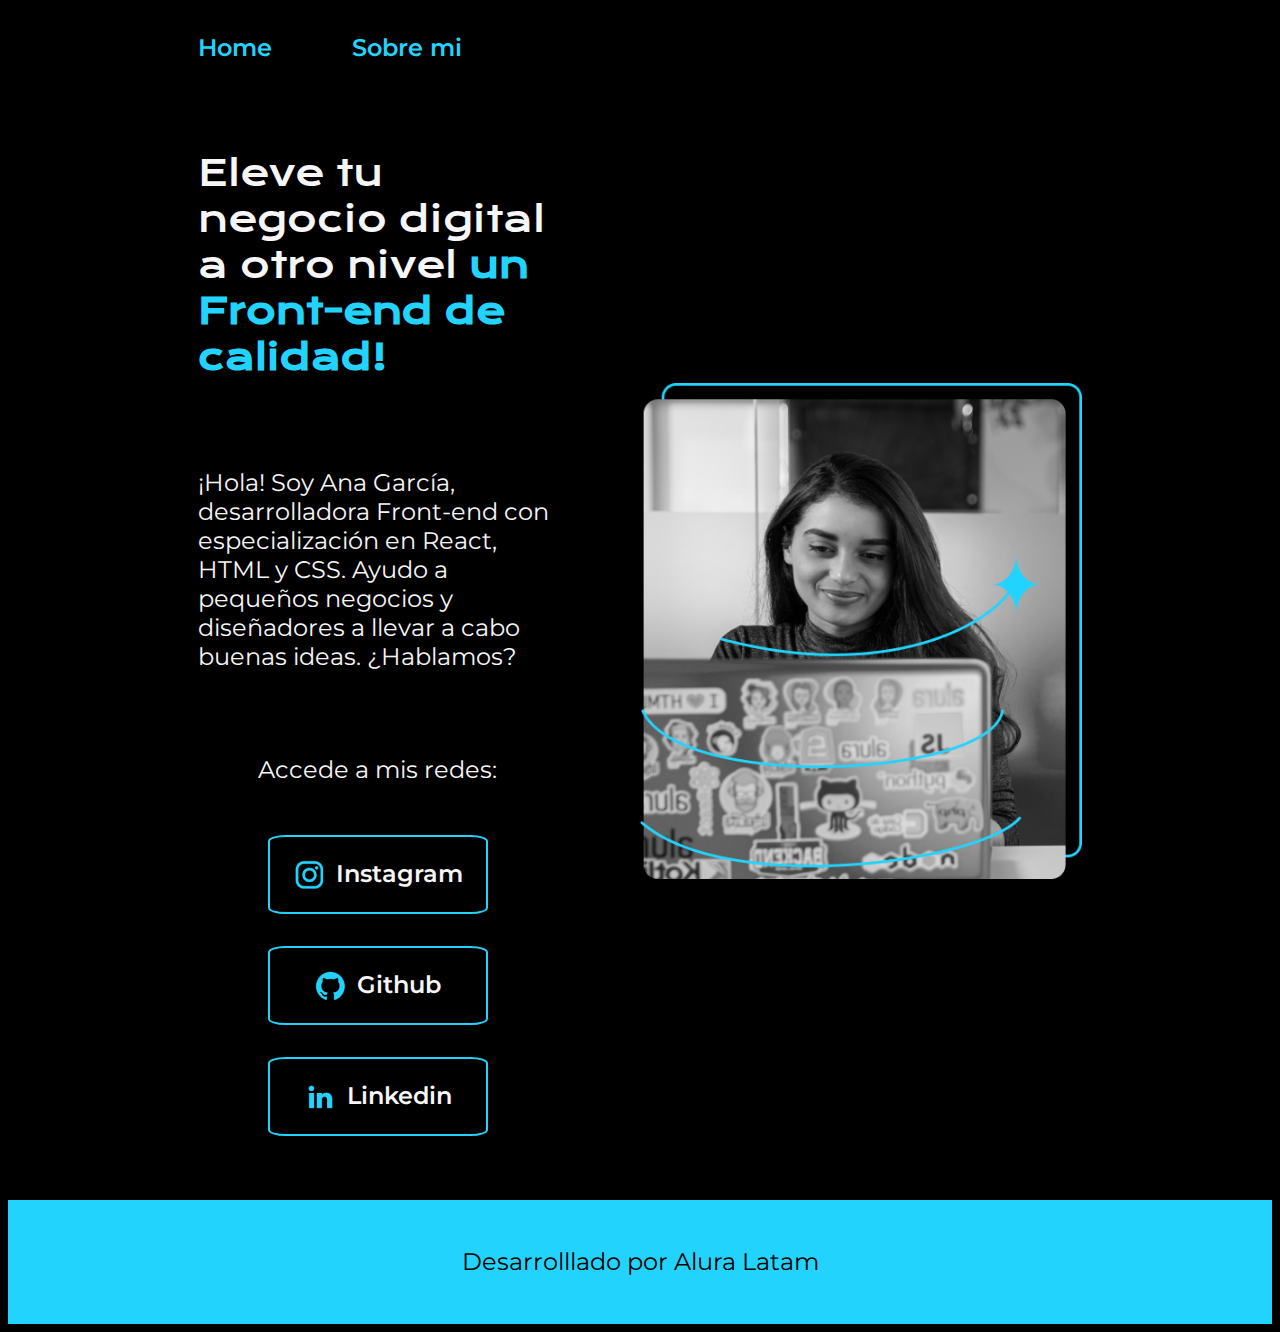
<file: index.html>
<!DOCTYPE html>
<html lang="es">
<head>
    <meta charset="UTF-8">
    <meta name="viewport" content="width=device-width, initial-scale=1.0">
    <title>Portafolio</title>
    <link rel="stylesheet" href="./styles/style.css">
</head>
<body>
    <header class="header">
        <nav class="header-menu">
            <a class="header-menu-link" href="index.html">Home</a>
            <a class="header-menu-link" href="aboutme.html">Sobre mi</a>
        </nav> 
    </header>
    <main class="presentacion">
        <section class="presentacion-contenido">
            <h1 class="presentacion-contenido-titulo">
                Eleve tu negocio digital a otro nivel <strong class="tituloDestaque">un Front-end de calidad!</strong>
            </h1>
            <p class="presentacion-contenido-parrafo">
                ¡Hola! Soy Ana García, desarrolladora Front-end con especialización 
                en React, HTML y CSS. Ayudo a pequeños negocios y diseñadores a 
                llevar a cabo buenas ideas. ¿Hablamos?
            </p>
            <div class="presentacion-enlaces">
                <h2 class="presentacion-enlaces-subtitulo">Accede a mis redes:</h2>
                <a class="presentacion-enlaces-link" href="https://www.instagram.com/">
                    <img src="./assets/instagram.png"> Instagram
                </a>
                <a class="presentacion-enlaces-link" href="https://github.com/">
                    <img src="./assets/github.png"> Github
                </a>
                <a class="presentacion-enlaces-link" href="https://www.linkedin.com/">
                    <img src="./assets/linkedin.png"> Linkedin
                </a>
            </div>
        </section>
        <img class="anamaria" src="./assets/Imagem.png" alt="Imagen de Ana Garcia trabajando">
    </main>
    <footer class="footer">
        <p>Desarrolllado por Alura Latam</p>
    </footer>
</body>
</html>
</file>
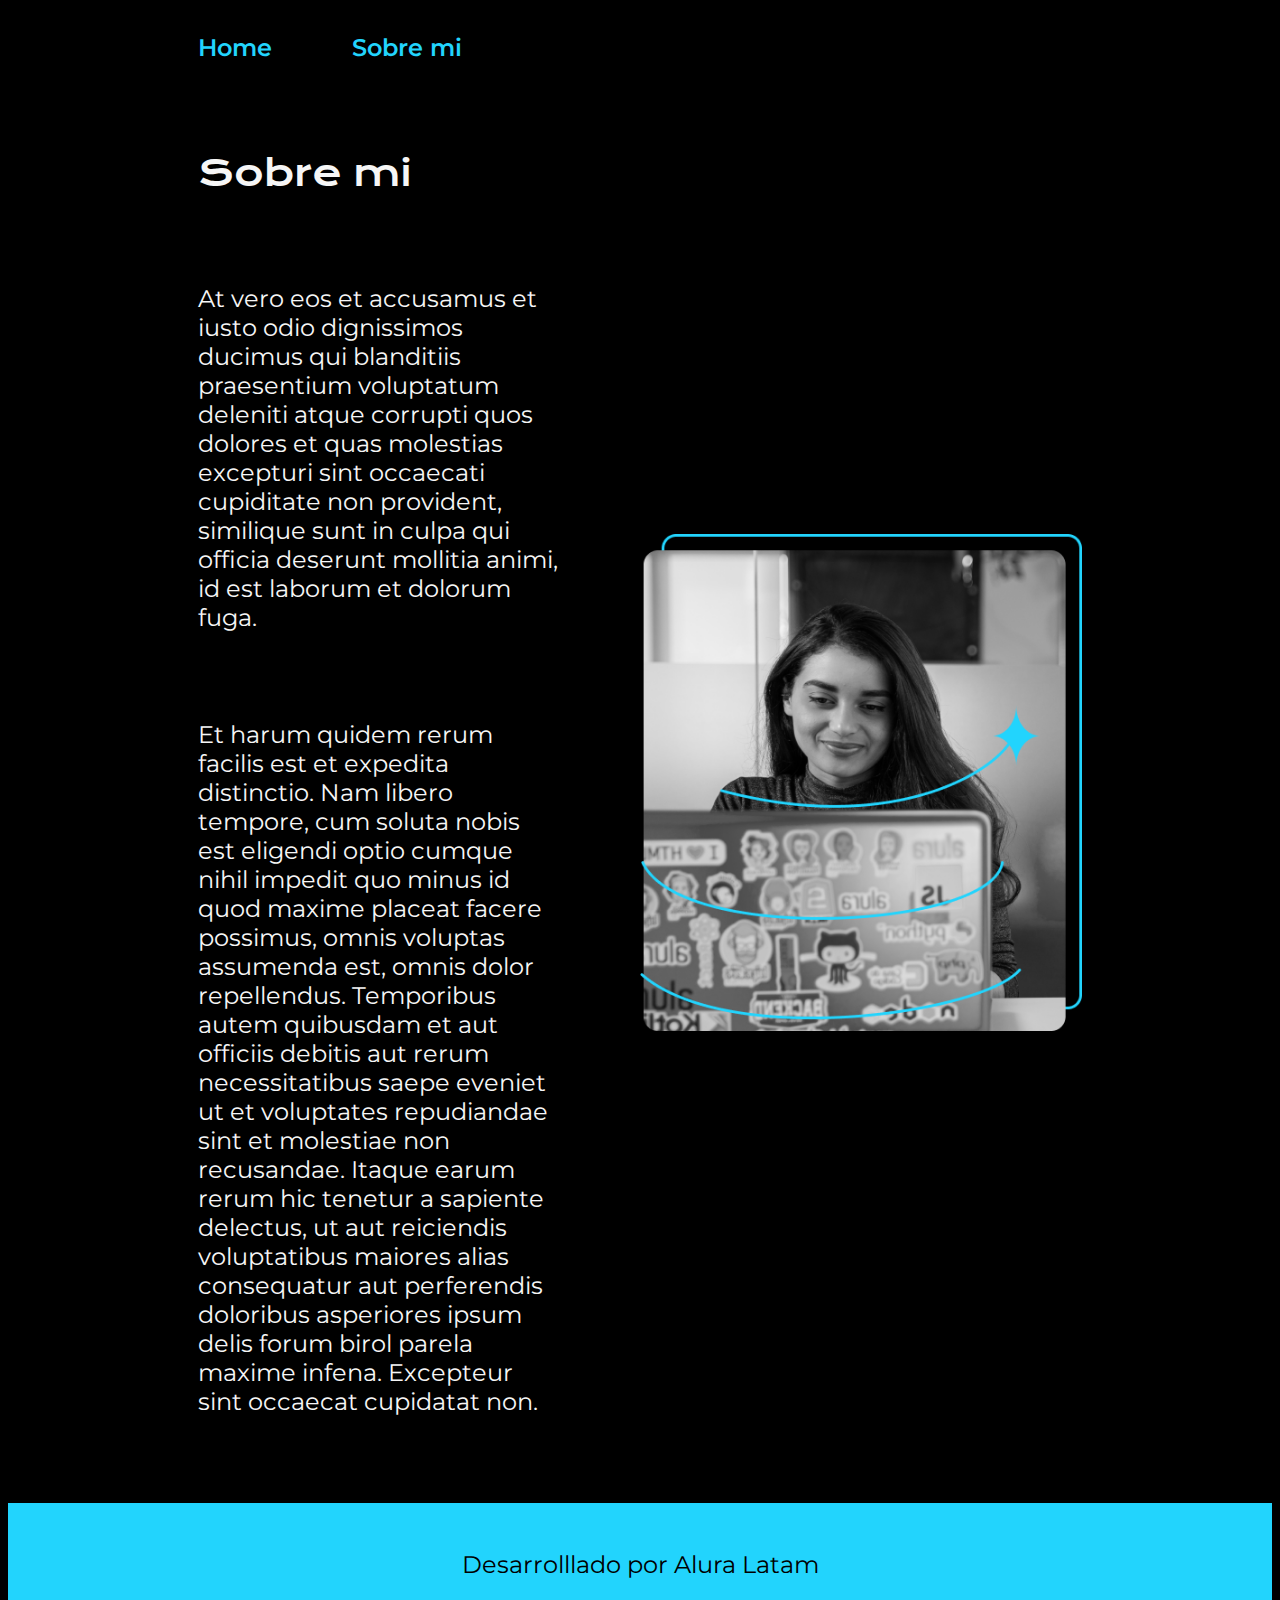
<file: aboutme.html>
<!DOCTYPE html>
<html lang="es">
<head>
    <meta charset="UTF-8">
    <meta name="viewport" content="width=device-width, initial-scale=1.0">
    <title>Sobre mi</title>
    <link rel="stylesheet" href="./styles/style.css">
</head>
<body>
    <header class="header">
        <nav class="header-menu">
            <a class="header-menu-link" href="index.html">Home</a>
            <a class="header-menu-link" href="aboutme.html">Sobre mi</a>
        </nav> 
    </header>
    <main class="presentacion">
        <section class="presentacion-contenido">
            <h1 class="presentacion-contenido-titulo">Sobre mi</h1>
            <p class="presentacion-contenido-parrafo">
                At vero eos et accusamus et iusto odio dignissimos 
                ducimus qui blanditiis praesentium voluptatum deleniti 
                atque corrupti quos dolores et quas molestias excepturi 
                sint occaecati cupiditate non provident, similique sunt 
                in culpa qui officia deserunt mollitia animi, 
                id est laborum et dolorum fuga.
            </p>
            <p class="presentacion-contenido-parrafo">
                Et harum quidem rerum facilis est et expedita 
                distinctio. Nam libero tempore, cum soluta nobis est 
                eligendi optio cumque nihil impedit quo minus id quod 
                maxime placeat facere possimus, omnis voluptas 
                assumenda est, omnis dolor repellendus. 
                Temporibus autem quibusdam et aut officiis debitis aut 
                rerum necessitatibus saepe eveniet ut et voluptates 
                repudiandae sint et molestiae non recusandae. 
                Itaque earum rerum hic tenetur a sapiente delectus, 
                ut aut reiciendis voluptatibus maiores alias 
                consequatur aut perferendis doloribus asperiores ipsum 
                delis forum birol parela maxime infena. 
                Excepteur sint occaecat cupidatat non.
            </p>
        </section>
        <img class="anamaria" src="./assets/Imagem.png" alt="Imagen de Ana Garcia trabajando">
    </main>
    <footer class="footer">
        <p>Desarrolllado por Alura Latam</p>
    </footer>
</body>
</file>
<file: styles/style.css>
@import url('https://fonts.googleapis.com/css2?family=Krona+One&family=Montserrat:ital,wght@0,100..900;1,100..900&display=swap');

/*1 rem = 16px*/

:root
{
    --colorprimario: #000000;
    --colorsecundario: #f6f6f6;
    --colorterciario: #22d4fd;
    --colorhover: #272727;

    --fuentetexto: 'Montserrat', sans-serif;
    --fuentetitulos: "Krona One", sans-serif;
}

body
{
    background-color: var(--colorprimario);
    color: var(--colorsecundario);
}

.header
{
    padding: 2% 0% 0% 15%;
}

.header-menu
{
    display: flex;
    gap: 80px;
}

.header-menu-link
{
    font-family: var(--fuentetexto);
    font-size: 1.5rem;
    font-weight: 600;
    color: var(--colorterciario);
    text-decoration: none;
}

.presentacion
{
    display: flex;
    align-items: center;
    padding: 5% 15%;
    justify-content: space-between;
    gap: 82px;
}

.presentacion-contenido
{
    width: 50%;
    display: flex;
    flex-direction: column;
    gap: 40px;
}

.presentacion-contenido-titulo
{
    font-size: 2.25rem;
    font-family: var(--fuentetitulos);
    font-weight: 400;
    font-style: normal;
}

.tituloDestaque
{
    color: var(--colorterciario);
}

.presentacion-contenido-parrafo
{
    font-size: 1.5rem;
    font-family: var(--fuentetexto);
}

.presentacion-enlaces
{
    display: flex;
    justify-content: space-between;
    flex-direction: column;
    gap: 32px;
    align-items: center;
}

.presentacion-enlaces-subtitulo
{
    font-family: var(--fuentetexto);
    font-size: 1.5rem;
    font-weight: 400;
}

.presentacion-enlaces-link
{
    width: 60%;
    text-align: center;
    padding: 21.5px 0;
    border-radius: 8%;
    font-size: 1.5rem;
    font-family: var(--fuentetexto);
    font-weight: 600;
    text-decoration: none;
    color: var(--colorsecundario);
    border: 2px solid var(--colorterciario);
    display: flex;
    justify-content: center;
    gap: 10px;
}
.presentacion-enlaces-link:hover
{
    background-color: var(--colorhover);
}

.anamaria:hover
{
    transition: transform 250ms ease;
    transform: translateY(+21.5px);
}

.anamaria
{
    width: 50%;
    transition: transform 250ms ease;
}

.footer
{
    background-color: var(--colorterciario);
    text-align: center;
    padding: 23.64px;
    font-size: 1.5rem;
    font-family: var(--fuentetexto);
    font-weight: 400;
    color: var(--colorprimario);
}

@media (max-width:1250px)
{
    .presentacion
    {
        flex-direction: column-reverse;
        padding: 5%;
    }

    .header
    {
        padding: 10%;
    }

    .header-menu
    {
        justify-content: center;
    }

    .presentacion-contenido
    {
        width: auto;
    }
}
</file>
